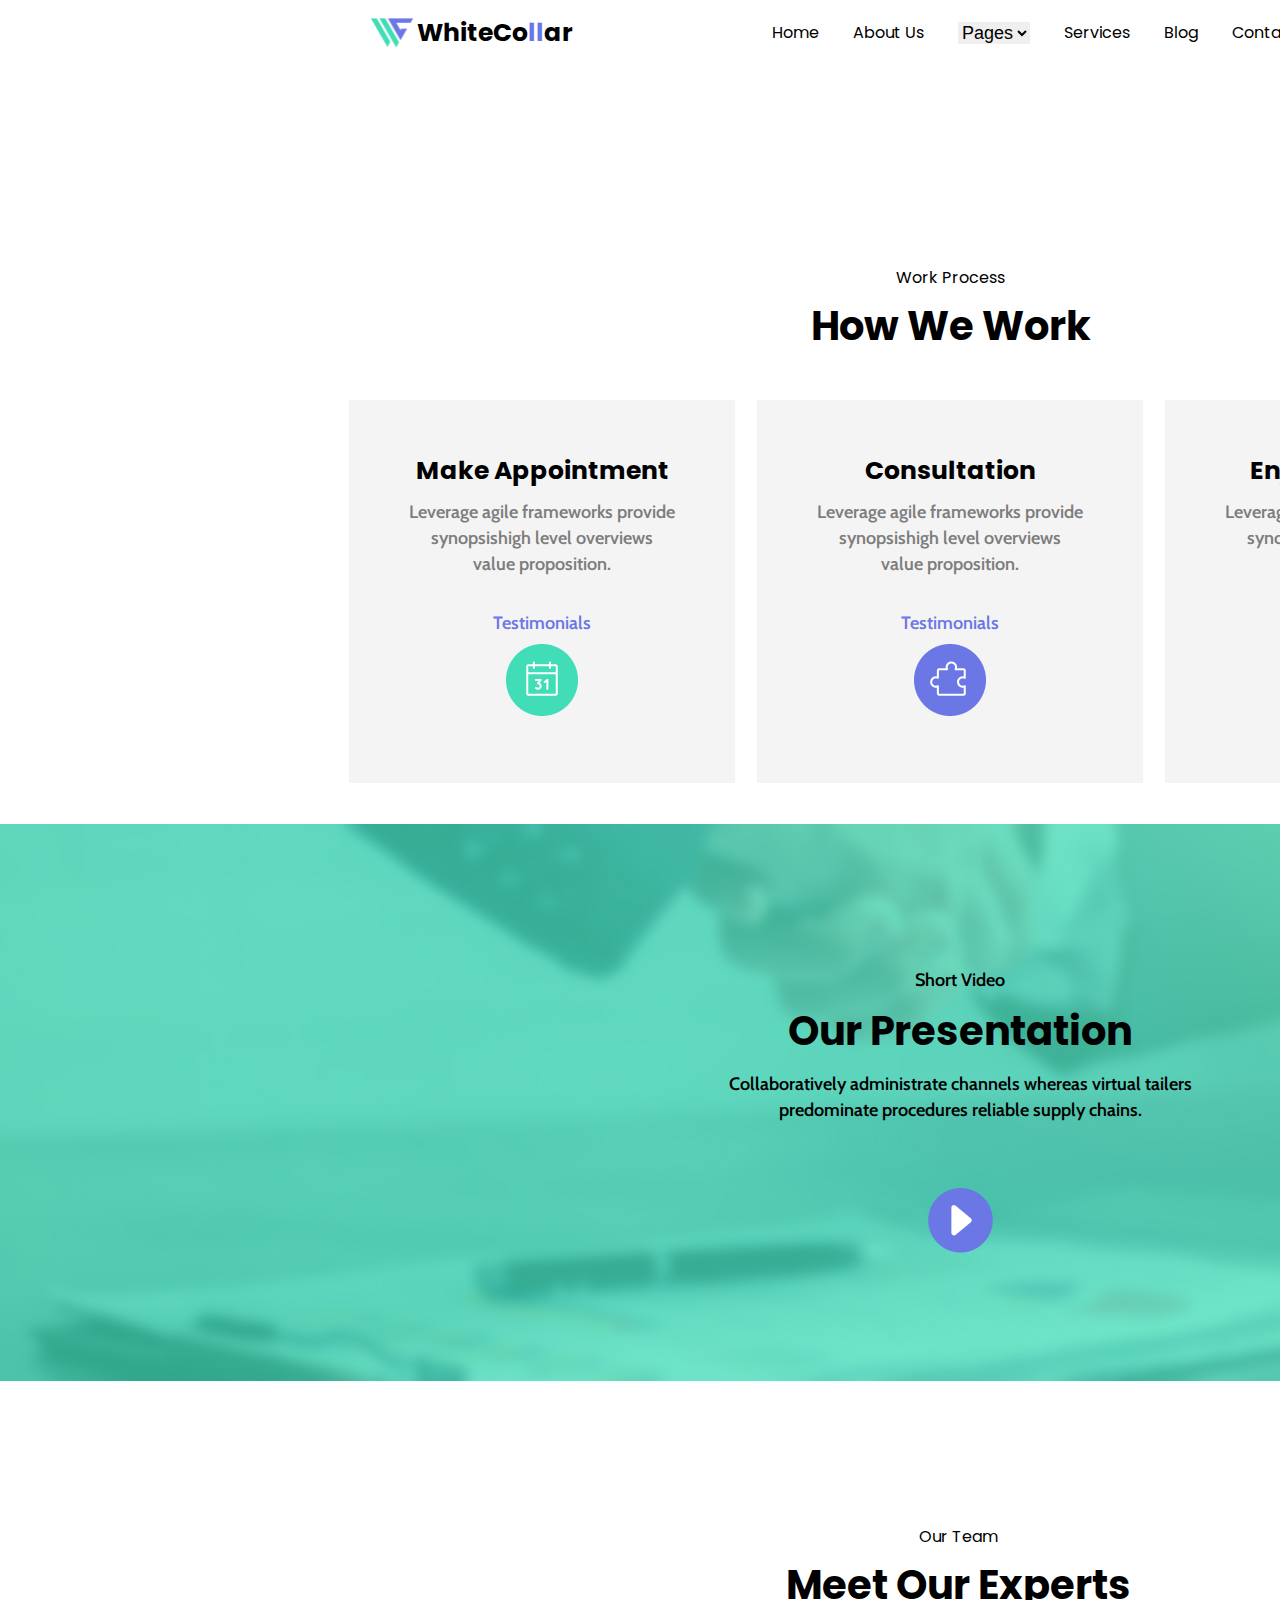
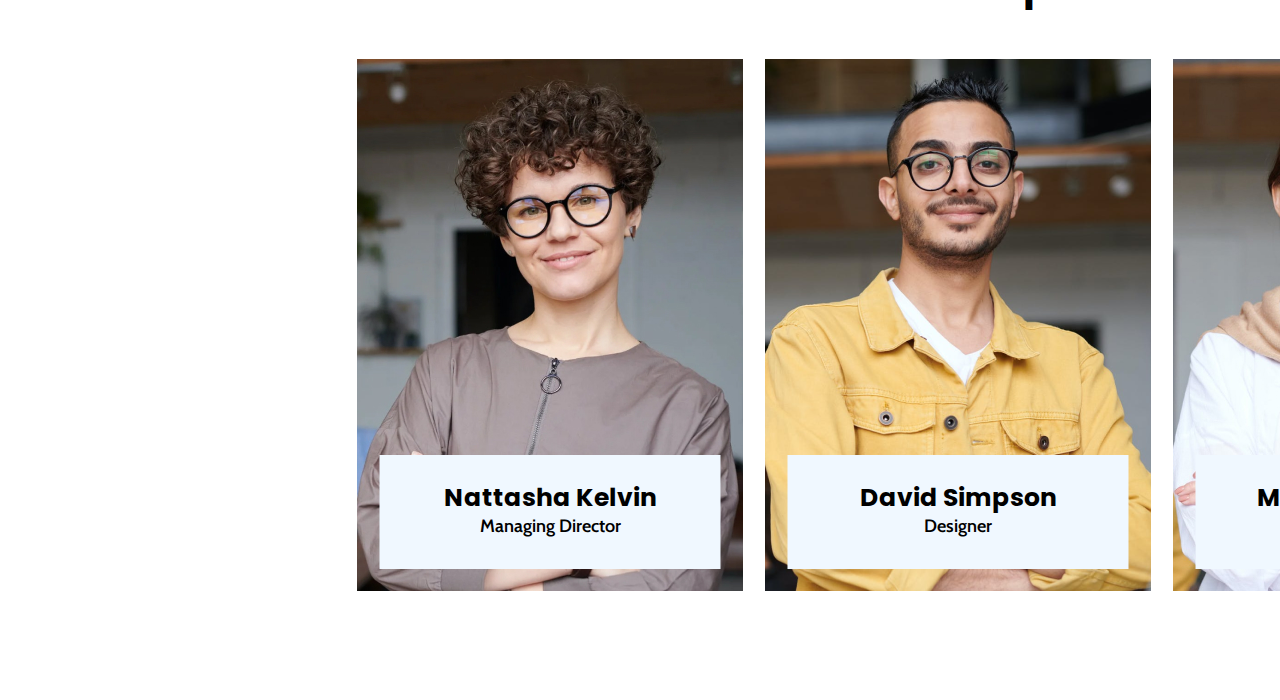
<file: index.html>
<!DOCTYPE html>
<html>
    <head>
        <meta charset="UTF-8">
        <title>home</title>
        <link rel="stylesheet" href="css/styles.css">
        <link rel="stylesheet" href="css/reset.css">
        <link rel="stylesheet" href="css/font/stylesheet.css">
        <link rel="stylesheet" href="css/font/cabin/stylesheet.css">
    </head>
    <body class="body">
        <header>
            <div class="container">
                <nav class="navigation">
                    <a href="index.html">
                        <img class="element-1" src="images/Icon.png" alt="">
                    </a>
                    <ul class="ul">
                        <h1 class="element-2">
                            <a href="#">WhiteCo<span class="ll">ll</span>ar</a>
                        </h1>
                        <li class="element-3">
                            <a href="#">Home</a>
                        </li>
                        <li class="element-4">
                            <a href="#">About Us</a>
                        </li>
                        <li class="element-5">
                            <a href="#"> <select class="pages" name="pages" id="pages">
                                <option value="pages">Pages</option>
                            </select></a>
                        </li>
                        <li class="element-6">
                            <a href="#">Services</a>
                        </li>
                        <li class="element-7">
                            <a href="#">Blog</a>
                        </li>
                        <li class="element-8">
                            <a href="#">Contact Us</a>
                        </li>
                        <div class="element-9">
                            <div>
                                <a class="element-10" href="#"> <p class="element-10-1">Get Consulting</p> </a>
                            </div>
                            </div>
                        </ul>
                    </nav>
                </div>
            </header>
            <main>
                <section class="section-1">
                    <div class="element-11">
                        <p class="element-11-1">Work Process</p>
                        <h2 class="element-11-2">How We Work</h2>
                    </div>
                    <div class="element-12">
                        <div class="element-13">
                            <p class="element-13-1-1">Make Appointment</p>
                            <p class="element-13-1-2">Leverage agile frameworks provide<br>synopsishigh level overviews<br>value proposition. </p><p class="element-13-1-3"><a class="element-13-1-3" href="#">Testimonials</a></p>
                            <center><a href="#"><img src="images/Icon calendar.png" alt="icon"></a></center>
                        </div>
                        <div class="element-13">
                            <p class="element-13-1-1">Consultation</p>
                            <p class="element-13-1-2">Leverage agile frameworks provide<br>synopsishigh level overviews<br>value proposition. </p>
                            <p class="element-13-1-3"><a class="element-13-1-3" href="#">Testimonials</a></p>
                            <center><a href="#"><img src="images/Icon-2.png" alt="icon"></a></center>
                        </div>
                        <div class="element-13">
                            <p class="element-13-1-1">Enjoy the Service</p>
                            <p class="element-13-1-2">Leverage agile frameworks provide<br>synopsishigh level overviews<br>value proposition. </p>
                            <p class="element-13-1-3"><a class="element-13-1-3" href="#">Testimonials</a></p>
                            <center><a href="#"><img src="images/Icon 3.png" alt="icon"></a></center>
                        </div>
                    </div>
                </section>
                <section class="section-2">
                    <div>
                        <img class="element-14-1" src="images/Rectangle 290.jpg" alt="">
                        <div class="element-15">
                            <a href="#">
                                <p class="element-15-1">Short Video</p>
                                <h2 class="element-15-2">Our Presentation</h2>
                                <p class="element-15-1">Collaboratively administrate channels whereas virtual tailers <br>predominate procedures reliable supply chains.</p>
                                <img class="element-15-4" src="images/Play Buttom.png" alt="">
                            </a>
                        </div>
                    </div>
                </section>
                <section class="section-3">
                    <div class="element-11">
                        <p class="element-11-1">Our Team</p>
                        <h2 class="element-11-2">Meet Our Experts</h2>
                    </div>
                    <div class="element-16">
                        <div class="element-16-1">
                            <img src="images/Image (1).jpg" alt="">
                            <div>
                                <div class="element-16-2">
                                    <a href="#"><h2 class="element-16-3">Nattasha Kelvin</h2></a>
                                    <p class="element-16-4">Managing Director</p>
                                </div>
                            </div>
                            </div>
                        </div>
                        <div class="element-16">
                            <div class="element-16-1">
                                <img src="images/Photo 2.png" alt="">
                                <div>
                                    <div class="element-16-2">
                                        <a href="#"><h2 class="element-16-3">David	Simpson</h2>
                                        </a>
                                        <p class="element-16-4">Designer</p>
                                    </div>
                                </div>
                                </div>
                            </div>
                            <div class="element-16">
                                <div class="element-16-1">
                                    <img src="images/Imagev3.jpg" alt="">
                                    <div>
                                        <div class="element-16-2">
                                            <a href="#"><h2 class="element-16-3">Madeleine	Grant</h2></a>
                                            <p class="element-16-4">Marketing Specialist</p>
                                        </div>
                                       </div>
                                    </div>
                                </div>
                </section>
</main>
</body>
</html>
</file>
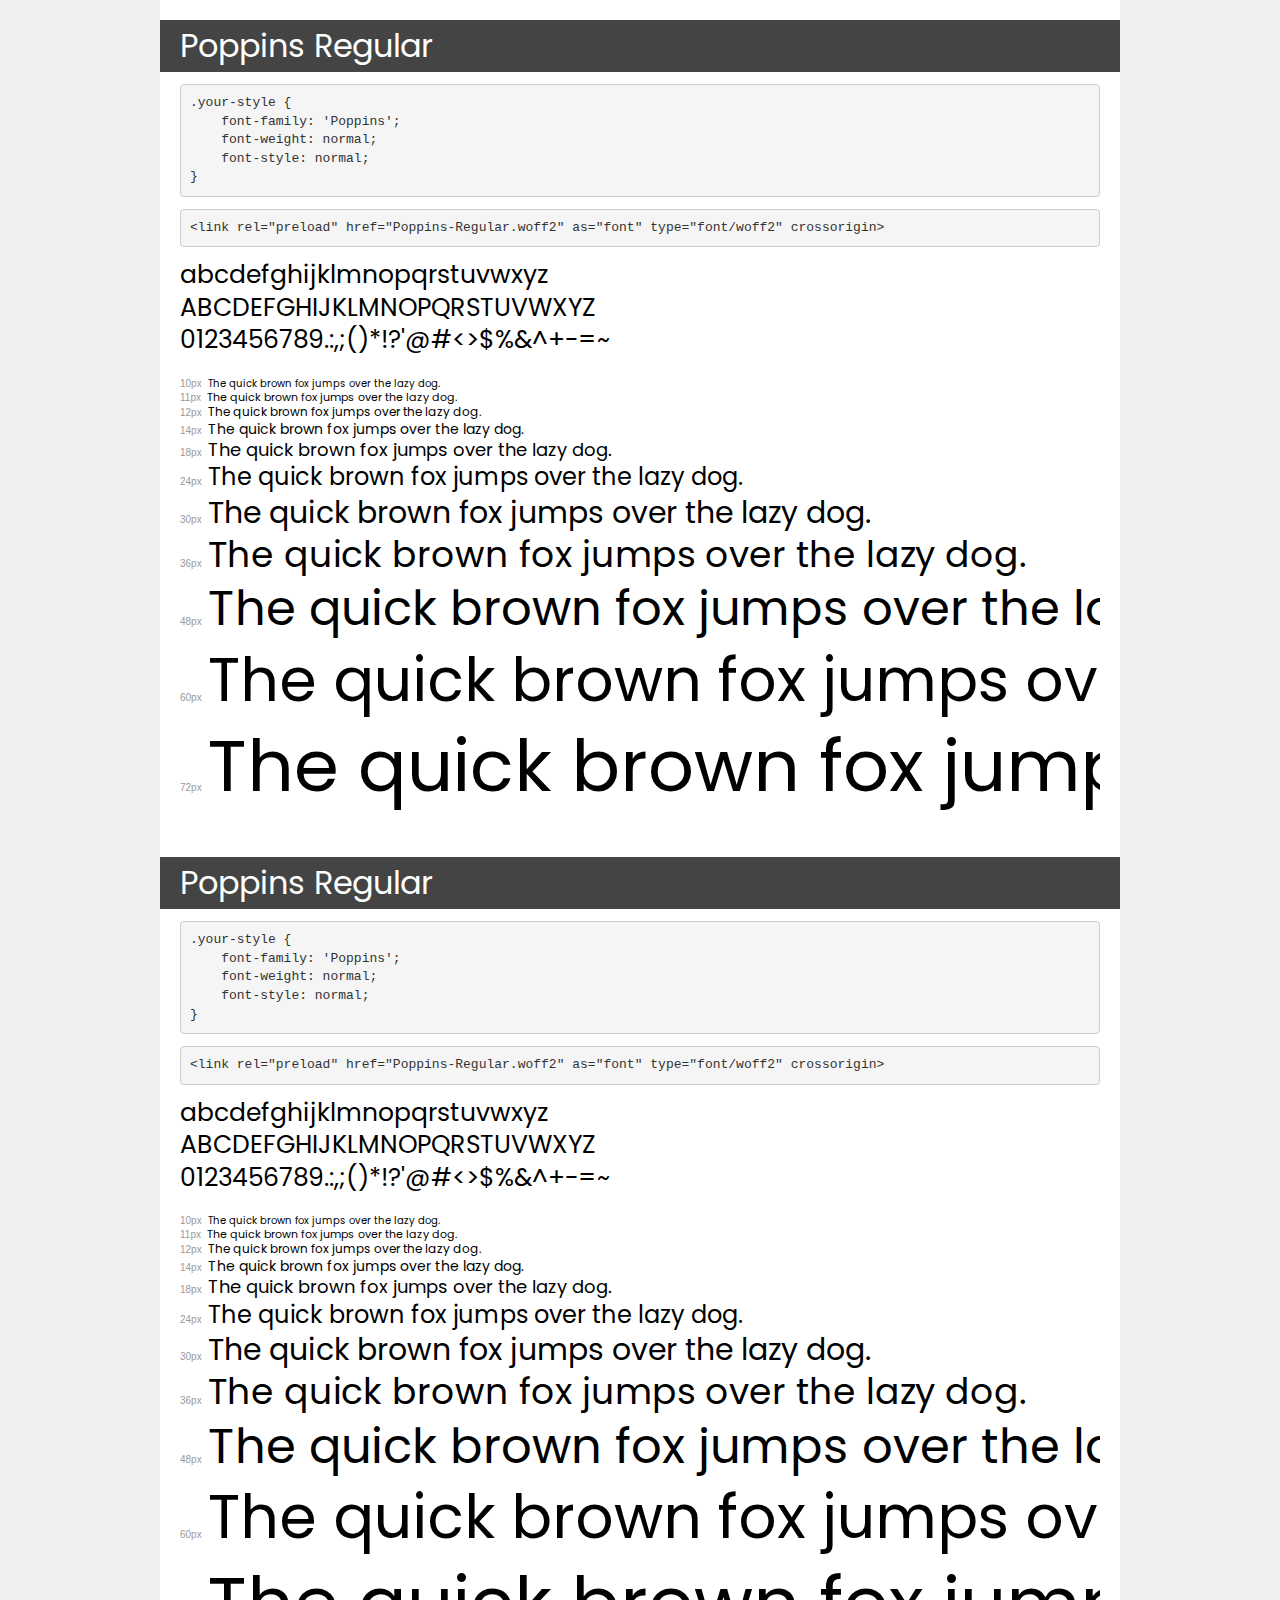
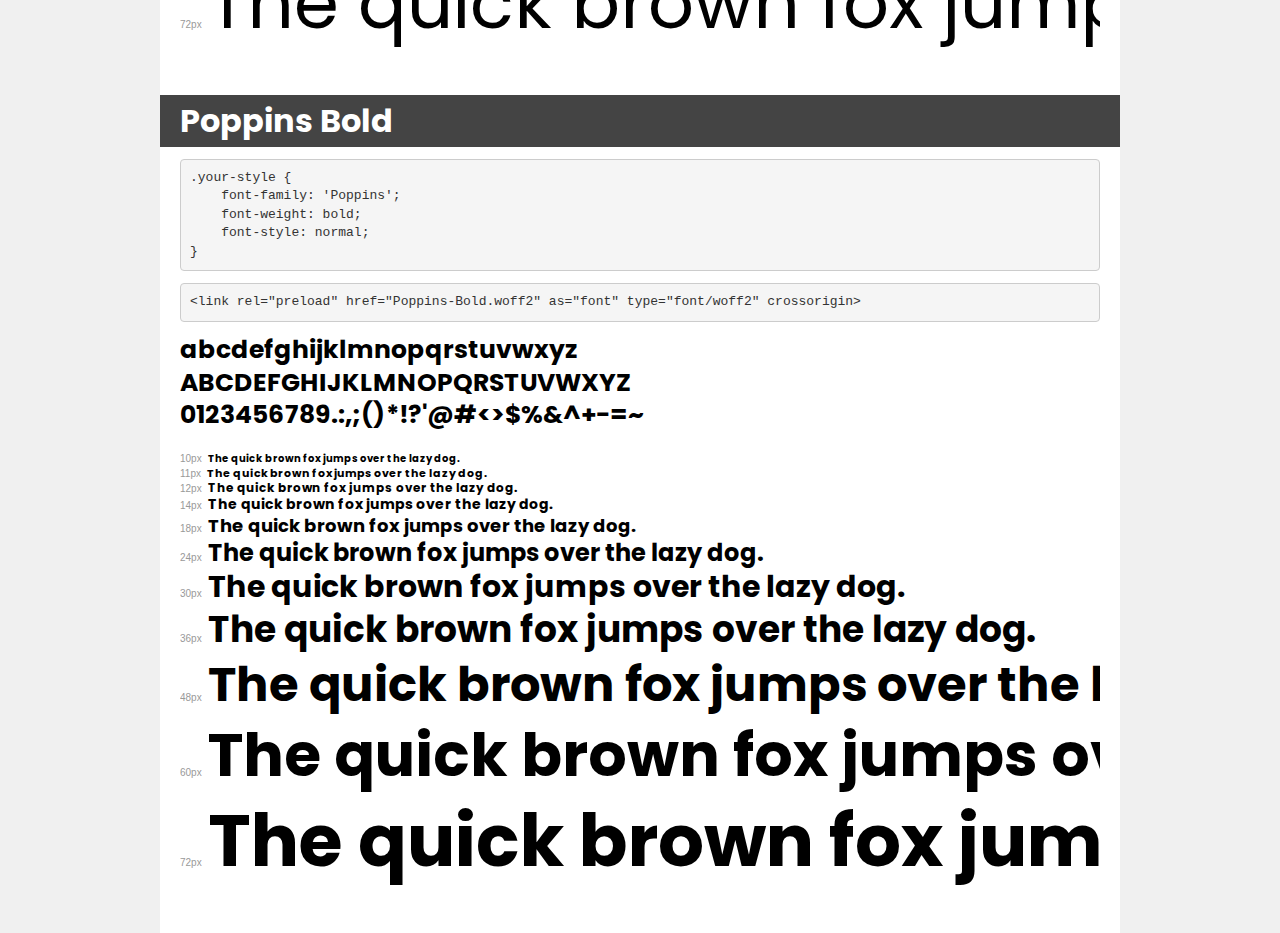
<file: css/font/demo.html>
<!DOCTYPE html>
<html lang="en">
<head>
    <meta charset="utf-8">
    <meta http-equiv="X-UA-Compatible" content="IE=edge">
    <meta name="viewport" content="width=device-width, initial-scale=1">
    <meta name="robots" content="noindex, noarchive">
    <meta name="format-detection" content="telephone=no">
    <title>Transfonter demo</title>
    <link href="stylesheet.css" rel="stylesheet">
    <style>
        /*
        http://meyerweb.com/eric/tools/css/reset/
        v2.0 | 20110126
        License: none (public domain)
        */
        html, body, div, span, applet, object, iframe,
        h1, h2, h3, h4, h5, h6, p, blockquote, pre,
        a, abbr, acronym, address, big, cite, code,
        del, dfn, em, img, ins, kbd, q, s, samp,
        small, strike, strong, sub, sup, tt, var,
        b, u, i, center,
        dl, dt, dd, ol, ul, li,
        fieldset, form, label, legend,
        table, caption, tbody, tfoot, thead, tr, th, td,
        article, aside, canvas, details, embed,
        figure, figcaption, footer, header, hgroup,
        menu, nav, output, ruby, section, summary,
        time, mark, audio, video {
            margin: 0;
            padding: 0;
            border: 0;
            font-size: 100%;
            font: inherit;
            vertical-align: baseline;
        }
        /* HTML5 display-role reset for older browsers */
        article, aside, details, figcaption, figure,
        footer, header, hgroup, menu, nav, section {
            display: block;
        }
        body {
            line-height: 1;
        }
        ol, ul {
            list-style: none;
        }
        blockquote, q {
            quotes: none;
        }
        blockquote:before, blockquote:after,
        q:before, q:after {
            content: '';
            content: none;
        }
        table {
            border-collapse: collapse;
            border-spacing: 0;
        }
        /* demo styles */
        body {
            background: #f0f0f0;
            color: #000;
        }
        .page {
            background: #fff;
            width: 920px;
            margin: 0 auto;
            padding: 20px 20px 0 20px;
            overflow: hidden;
        }
        .font-container {
            overflow-x: auto;
            overflow-y: hidden;
            margin-bottom: 40px;
            line-height: 1.3;
            white-space: nowrap;
            padding-bottom: 5px;
        }
        h1 {
            position: relative;
            background: #444;
            font-size: 32px;
            color: #fff;
            padding: 10px 20px;
            margin: 0 -20px 12px -20px;
        }
        .letters {
            font-size: 25px;
            margin-bottom: 20px;
        }
        .s10:before {
            content: '10px';
        }
        .s11:before {
            content: '11px';
        }
        .s12:before {
            content: '12px';
        }
        .s14:before {
            content: '14px';
        }
        .s18:before {
            content: '18px';
        }
        .s24:before {
            content: '24px';
        }
        .s30:before {
            content: '30px';
        }
        .s36:before {
            content: '36px';
        }
        .s48:before {
            content: '48px';
        }
        .s60:before {
            content: '60px';
        }
        .s72:before {
            content: '72px';
        }
        .s10:before, .s11:before, .s12:before, .s14:before,
        .s18:before, .s24:before, .s30:before, .s36:before,
        .s48:before, .s60:before, .s72:before {
            font-family: Arial, sans-serif;
            font-size: 10px;
            font-weight: normal;
            font-style: normal;
            color: #999;
            padding-right: 6px;
        }
        pre {
            display: block;
            padding: 9px;
            margin: 0 0 12px;
            font-family: Monaco, Menlo, Consolas, "Courier New", monospace;
            font-size: 13px;
            line-height: 1.428571429;
            color: #333;
            font-weight: normal;
            font-style: normal;
            background-color: #f5f5f5;
            border: 1px solid #ccc;
            overflow-x: auto;
            border-radius: 4px;
        }
        /* responsive */
        @media (max-width: 959px) {
            .page {
                width: auto;
                margin: 0;
            }
        }
    </style>
</head>
<body>
<div class="page">
    <div class="demo">
        <h1 style="font-family: 'Poppins'; font-weight: normal; font-style: normal;">Poppins Regular</h1>
        <pre title="Usage">.your-style {
    font-family: 'Poppins';
    font-weight: normal;
    font-style: normal;
}</pre>
        <pre title="Preload (optional)">
&lt;link rel=&quot;preload&quot; href=&quot;Poppins-Regular.woff2&quot; as=&quot;font&quot; type=&quot;font/woff2&quot; crossorigin&gt;</pre>
        <div class="font-container" style="font-family: 'Poppins'; font-weight: normal; font-style: normal;">
            <p class="letters">
                abcdefghijklmnopqrstuvwxyz<br>
ABCDEFGHIJKLMNOPQRSTUVWXYZ<br>
                0123456789.:,;()*!?'@#&lt;&gt;$%&^+-=~
            </p>
            <p class="s10" style="font-size: 10px;">The quick brown fox jumps over the lazy dog.</p>
            <p class="s11" style="font-size: 11px;">The quick brown fox jumps over the lazy dog.</p>
            <p class="s12" style="font-size: 12px;">The quick brown fox jumps over the lazy dog.</p>
            <p class="s14" style="font-size: 14px;">The quick brown fox jumps over the lazy dog.</p>
            <p class="s18" style="font-size: 18px;">The quick brown fox jumps over the lazy dog.</p>
            <p class="s24" style="font-size: 24px;">The quick brown fox jumps over the lazy dog.</p>
            <p class="s30" style="font-size: 30px;">The quick brown fox jumps over the lazy dog.</p>
            <p class="s36" style="font-size: 36px;">The quick brown fox jumps over the lazy dog.</p>
            <p class="s48" style="font-size: 48px;">The quick brown fox jumps over the lazy dog.</p>
            <p class="s60" style="font-size: 60px;">The quick brown fox jumps over the lazy dog.</p>
            <p class="s72" style="font-size: 72px;">The quick brown fox jumps over the lazy dog.</p>
        </div>
    </div>

    <div class="demo">
        <h1 style="font-family: 'Poppins'; font-weight: normal; font-style: normal;">Poppins Regular</h1>
        <pre title="Usage">.your-style {
    font-family: 'Poppins';
    font-weight: normal;
    font-style: normal;
}</pre>
        <pre title="Preload (optional)">
&lt;link rel=&quot;preload&quot; href=&quot;Poppins-Regular.woff2&quot; as=&quot;font&quot; type=&quot;font/woff2&quot; crossorigin&gt;</pre>
        <div class="font-container" style="font-family: 'Poppins'; font-weight: normal; font-style: normal;">
            <p class="letters">
                abcdefghijklmnopqrstuvwxyz<br>
ABCDEFGHIJKLMNOPQRSTUVWXYZ<br>
                0123456789.:,;()*!?'@#&lt;&gt;$%&^+-=~
            </p>
            <p class="s10" style="font-size: 10px;">The quick brown fox jumps over the lazy dog.</p>
            <p class="s11" style="font-size: 11px;">The quick brown fox jumps over the lazy dog.</p>
            <p class="s12" style="font-size: 12px;">The quick brown fox jumps over the lazy dog.</p>
            <p class="s14" style="font-size: 14px;">The quick brown fox jumps over the lazy dog.</p>
            <p class="s18" style="font-size: 18px;">The quick brown fox jumps over the lazy dog.</p>
            <p class="s24" style="font-size: 24px;">The quick brown fox jumps over the lazy dog.</p>
            <p class="s30" style="font-size: 30px;">The quick brown fox jumps over the lazy dog.</p>
            <p class="s36" style="font-size: 36px;">The quick brown fox jumps over the lazy dog.</p>
            <p class="s48" style="font-size: 48px;">The quick brown fox jumps over the lazy dog.</p>
            <p class="s60" style="font-size: 60px;">The quick brown fox jumps over the lazy dog.</p>
            <p class="s72" style="font-size: 72px;">The quick brown fox jumps over the lazy dog.</p>
        </div>
    </div>

    <div class="demo">
        <h1 style="font-family: 'Poppins'; font-weight: bold; font-style: normal;">Poppins Bold</h1>
        <pre title="Usage">.your-style {
    font-family: 'Poppins';
    font-weight: bold;
    font-style: normal;
}</pre>
        <pre title="Preload (optional)">
&lt;link rel=&quot;preload&quot; href=&quot;Poppins-Bold.woff2&quot; as=&quot;font&quot; type=&quot;font/woff2&quot; crossorigin&gt;</pre>
        <div class="font-container" style="font-family: 'Poppins'; font-weight: bold; font-style: normal;">
            <p class="letters">
                abcdefghijklmnopqrstuvwxyz<br>
ABCDEFGHIJKLMNOPQRSTUVWXYZ<br>
                0123456789.:,;()*!?'@#&lt;&gt;$%&^+-=~
            </p>
            <p class="s10" style="font-size: 10px;">The quick brown fox jumps over the lazy dog.</p>
            <p class="s11" style="font-size: 11px;">The quick brown fox jumps over the lazy dog.</p>
            <p class="s12" style="font-size: 12px;">The quick brown fox jumps over the lazy dog.</p>
            <p class="s14" style="font-size: 14px;">The quick brown fox jumps over the lazy dog.</p>
            <p class="s18" style="font-size: 18px;">The quick brown fox jumps over the lazy dog.</p>
            <p class="s24" style="font-size: 24px;">The quick brown fox jumps over the lazy dog.</p>
            <p class="s30" style="font-size: 30px;">The quick brown fox jumps over the lazy dog.</p>
            <p class="s36" style="font-size: 36px;">The quick brown fox jumps over the lazy dog.</p>
            <p class="s48" style="font-size: 48px;">The quick brown fox jumps over the lazy dog.</p>
            <p class="s60" style="font-size: 60px;">The quick brown fox jumps over the lazy dog.</p>
            <p class="s72" style="font-size: 72px;">The quick brown fox jumps over the lazy dog.</p>
        </div>
    </div>

</div>
</body>
</html>
</file>
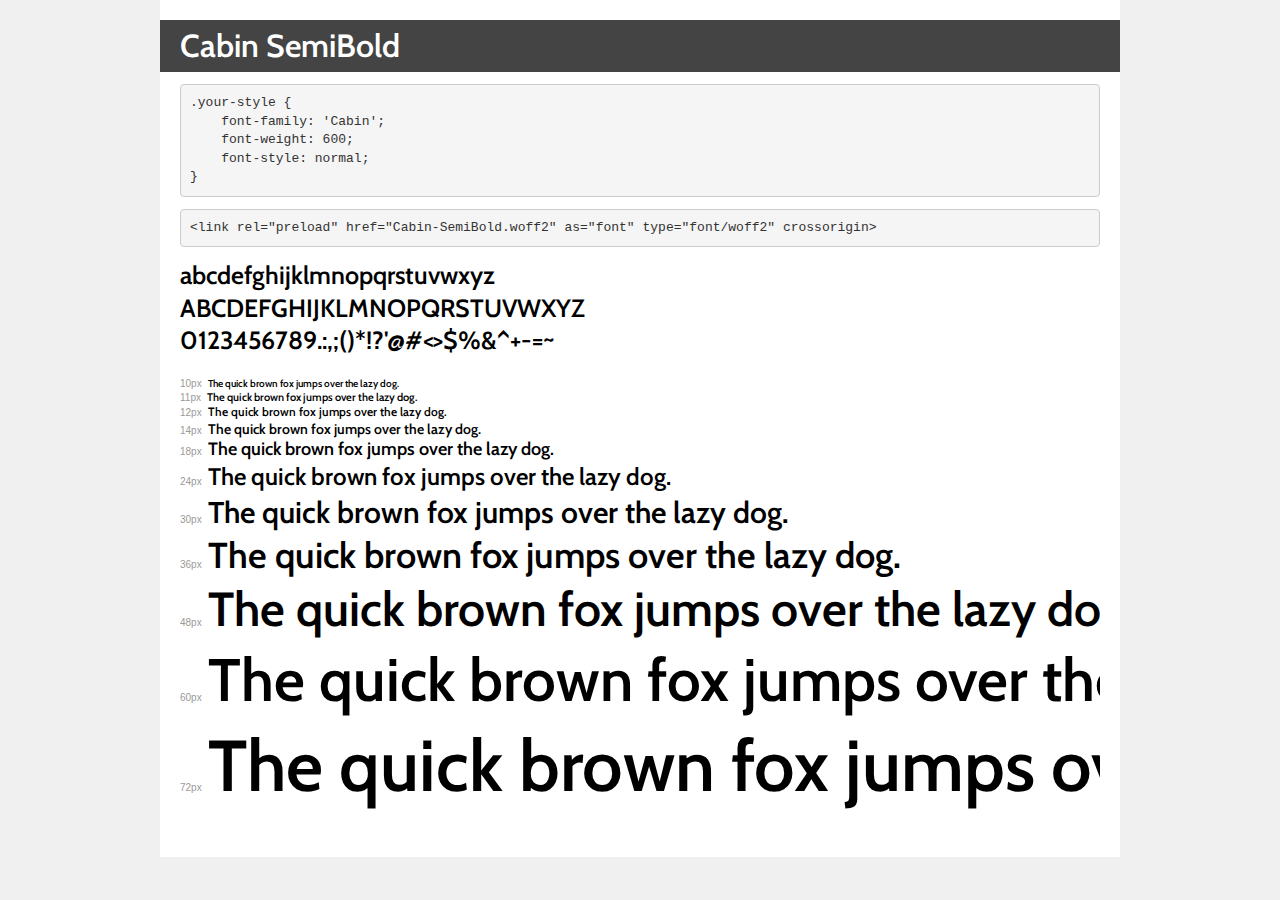
<file: css/font/cabin/demo.html>
<!DOCTYPE html>
<html lang="en">
<head>
    <meta charset="utf-8">
    <meta http-equiv="X-UA-Compatible" content="IE=edge">
    <meta name="viewport" content="width=device-width, initial-scale=1">
    <meta name="robots" content="noindex, noarchive">
    <meta name="format-detection" content="telephone=no">
    <title>Transfonter demo</title>
    <link href="stylesheet.css" rel="stylesheet">
    <style>
        /*
        http://meyerweb.com/eric/tools/css/reset/
        v2.0 | 20110126
        License: none (public domain)
        */
        html, body, div, span, applet, object, iframe,
        h1, h2, h3, h4, h5, h6, p, blockquote, pre,
        a, abbr, acronym, address, big, cite, code,
        del, dfn, em, img, ins, kbd, q, s, samp,
        small, strike, strong, sub, sup, tt, var,
        b, u, i, center,
        dl, dt, dd, ol, ul, li,
        fieldset, form, label, legend,
        table, caption, tbody, tfoot, thead, tr, th, td,
        article, aside, canvas, details, embed,
        figure, figcaption, footer, header, hgroup,
        menu, nav, output, ruby, section, summary,
        time, mark, audio, video {
            margin: 0;
            padding: 0;
            border: 0;
            font-size: 100%;
            font: inherit;
            vertical-align: baseline;
        }
        /* HTML5 display-role reset for older browsers */
        article, aside, details, figcaption, figure,
        footer, header, hgroup, menu, nav, section {
            display: block;
        }
        body {
            line-height: 1;
        }
        ol, ul {
            list-style: none;
        }
        blockquote, q {
            quotes: none;
        }
        blockquote:before, blockquote:after,
        q:before, q:after {
            content: '';
            content: none;
        }
        table {
            border-collapse: collapse;
            border-spacing: 0;
        }
        /* demo styles */
        body {
            background: #f0f0f0;
            color: #000;
        }
        .page {
            background: #fff;
            width: 920px;
            margin: 0 auto;
            padding: 20px 20px 0 20px;
            overflow: hidden;
        }
        .font-container {
            overflow-x: auto;
            overflow-y: hidden;
            margin-bottom: 40px;
            line-height: 1.3;
            white-space: nowrap;
            padding-bottom: 5px;
        }
        h1 {
            position: relative;
            background: #444;
            font-size: 32px;
            color: #fff;
            padding: 10px 20px;
            margin: 0 -20px 12px -20px;
        }
        .letters {
            font-size: 25px;
            margin-bottom: 20px;
        }
        .s10:before {
            content: '10px';
        }
        .s11:before {
            content: '11px';
        }
        .s12:before {
            content: '12px';
        }
        .s14:before {
            content: '14px';
        }
        .s18:before {
            content: '18px';
        }
        .s24:before {
            content: '24px';
        }
        .s30:before {
            content: '30px';
        }
        .s36:before {
            content: '36px';
        }
        .s48:before {
            content: '48px';
        }
        .s60:before {
            content: '60px';
        }
        .s72:before {
            content: '72px';
        }
        .s10:before, .s11:before, .s12:before, .s14:before,
        .s18:before, .s24:before, .s30:before, .s36:before,
        .s48:before, .s60:before, .s72:before {
            font-family: Arial, sans-serif;
            font-size: 10px;
            font-weight: normal;
            font-style: normal;
            color: #999;
            padding-right: 6px;
        }
        pre {
            display: block;
            padding: 9px;
            margin: 0 0 12px;
            font-family: Monaco, Menlo, Consolas, "Courier New", monospace;
            font-size: 13px;
            line-height: 1.428571429;
            color: #333;
            font-weight: normal;
            font-style: normal;
            background-color: #f5f5f5;
            border: 1px solid #ccc;
            overflow-x: auto;
            border-radius: 4px;
        }
        /* responsive */
        @media (max-width: 959px) {
            .page {
                width: auto;
                margin: 0;
            }
        }
    </style>
</head>
<body>
<div class="page">
    <div class="demo">
        <h1 style="font-family: 'Cabin'; font-weight: 600; font-style: normal;">Cabin SemiBold</h1>
        <pre title="Usage">.your-style {
    font-family: 'Cabin';
    font-weight: 600;
    font-style: normal;
}</pre>
        <pre title="Preload (optional)">
&lt;link rel=&quot;preload&quot; href=&quot;Cabin-SemiBold.woff2&quot; as=&quot;font&quot; type=&quot;font/woff2&quot; crossorigin&gt;</pre>
        <div class="font-container" style="font-family: 'Cabin'; font-weight: 600; font-style: normal;">
            <p class="letters">
                abcdefghijklmnopqrstuvwxyz<br>
ABCDEFGHIJKLMNOPQRSTUVWXYZ<br>
                0123456789.:,;()*!?'@#&lt;&gt;$%&^+-=~
            </p>
            <p class="s10" style="font-size: 10px;">The quick brown fox jumps over the lazy dog.</p>
            <p class="s11" style="font-size: 11px;">The quick brown fox jumps over the lazy dog.</p>
            <p class="s12" style="font-size: 12px;">The quick brown fox jumps over the lazy dog.</p>
            <p class="s14" style="font-size: 14px;">The quick brown fox jumps over the lazy dog.</p>
            <p class="s18" style="font-size: 18px;">The quick brown fox jumps over the lazy dog.</p>
            <p class="s24" style="font-size: 24px;">The quick brown fox jumps over the lazy dog.</p>
            <p class="s30" style="font-size: 30px;">The quick brown fox jumps over the lazy dog.</p>
            <p class="s36" style="font-size: 36px;">The quick brown fox jumps over the lazy dog.</p>
            <p class="s48" style="font-size: 48px;">The quick brown fox jumps over the lazy dog.</p>
            <p class="s60" style="font-size: 60px;">The quick brown fox jumps over the lazy dog.</p>
            <p class="s72" style="font-size: 72px;">The quick brown fox jumps over the lazy dog.</p>
        </div>
    </div>

</div>
</body>
</html>
</file>
<file: css/styles.css>
.body{
    height: 2300px;
    width: 1920px;
}
.container{
    font-family: poppins;
    font-weight: 400;
    display: inline-block;
    vertical-align: middle;
    width: 1920px; height: 65px;
    position: fixed;
    background-color: white;
    z-index: 1;
    text-align: center;
}
.ul{
    vertical-align: middle;
    display: inline-block;
    font-weight: 400;
}
.element-1 {
    height: 29px;
    vertical-align: middle;
    display: inline-block;    
}
.element-2 {
    font-family: 'Poppins';
    font-weight: 700;
    font-size: 25px;
     vertical-align: middle;
    display: inline-block;
    margin-right: 195px;    
}
.ll {
    color: #6B77E5;
}
.element-3{
    vertical-align: middle;
    display: inline-block;
    padding-right: 30px;
}
.element-4{
    vertical-align: middle;
    display: inline-block;
    padding-right: 30px;
}
.element-5{
    Border: none;
    vertical-align: middle;
    display: inline-block;
    padding-right: 30px;
}
.pages{
    Border: none;
    font-size: 18px;
    vertical-align: middle;
    display: inline-block;
}
.element-6{
    vertical-align: middle;
    display: inline-block;
    padding-right: 30px;
}
.element-7{
    vertical-align: middle;
    display: inline-block;
    padding-right: 30px;
}
.element-8{
    vertical-align: middle;
    display: inline-block;
    padding-right: 40px;
}
.element-9{
    display: inline-block;
    vertical-align: middle;
    background-color: #6B77E5;
    height: 65px;
    width: 184px;
    position: relative;
}
.element-10 {
    font-family: 'Cabin';
    font-size: 18px;
    color: aliceblue;
    position: absolute;
    top: 50%;
    left: 50%;
    transform: translate(-50%, -50%);
    width: 114px;     
}

/* section styles */
.section-1 {
    width: 1220px;
    height: 510px;
    padding-top: 254px;
    padding-left: 340px;
    margin-bottom: 60px;
}
.element-11{
    text-align: center;
    font-family: 'Poppins';
    line-height: 48px;
    margin-bottom: 41px;
}
.element-11-1{
    font-weight: 500;
}
.element-11-2{
   font-size: 40px;
   font-weight: 700;
}
.element-12 {
    display: inline-block;   
}
.element-13{
    font-family: 'Cabin';
    width: 386px;
    height: 383px;
    background-color: #F4F4F4;
    margin-top: 41px;
    display: inline-block;
    vertical-align: middle;
    margin: 9px;
}
.element-13-1-1{
    font-family: 'Poppins';
    font-weight: 600;
    font-size: 25px;
    text-align: center;
    padding-top: 58px;
    padding-bottom: 16px;
}
.element-13-1-2 {
    font-size: 18px;
    line-height: 26px;
    font-weight: 400;
    text-align: center;
    color: #7D7D7D;
}
.element-13-1-3{
    text-align: center;
    font-weight: 600;
    font-size: 18px;
    padding-top: 37px;
    padding-bottom: 12px;
    color: #6B77E5;
}
.section-2 {
    padding-bottom: 257px;
}
.element-14-1{
    position: absolute;
}
.element-15{
  position: relative;
  text-align: center;
  padding-top: 143px;
}
.element-15-1{
    font-family: 'Cabin';
    font-weight: 400;
    font-size: 18px;
    padding-bottom: 18px;
    line-height: 26px;
}
.element-15-2{
    font-family: poppins;
    font-weight: 700;
    font-size: 40px;
    padding-bottom: 20px;
}
.element-15-4 {
    padding-top: 47px;
}
.section-3{
    width: 1220px;
    margin-left: 348px;
}

  /*  image */
.element-16-1{
    position: relative;
    max-width: 100%;
    margin: 9px;
}
  
  /* all element */
.element-16 {
    display: inline-block;
}

  /* text block */
.element-16-2{
    height: 386px;
    width: 532px;
    width: 341px;
    height: 114px;
    background-color: aliceblue;
    text-align: center;
    position: absolute;
    bottom: -6%;
    left: 50%;
    transform: translate(-50%, -50%);  
}
.element-16-3{
    font-family: poppins;
    font-weight: 600;
    font-size: 25px;
    line-height: 38px;
    padding-top: 24px;
  }
.element-16-4{
  font-family: 'Cabin';
  font-size: 18px;
  font-weight: 400;
}
</file>
<file: css/font/stylesheet.css>
@font-face {
    font-family: 'Poppins';
    src: url('../font/Poppins-Regular.eot');
    src: url('../font/Poppins-Regular.eot') format('embedded-opentype'),
        url('../font/Poppins-Regular.woff2') format('woff2'),
        url('../font/Poppins-Regular.woff') format('woff'),
        url('../font/Poppins-Regular.svg') format('svg');
    font-weight: normal;
    font-style: normal;
    font-display: swap;
}

@font-face {
    font-family: 'Poppins';
    src: url('../font/Poppins-Bold.eot');
    src: url('../font/Poppins-Bold.eot') format('embedded-opentype'),
        url('../font/Poppins-Bold.woff2') format('woff2'),
        url('../font/Poppins-Bold.woff') format('woff'),
        url('../font/Poppins-Bold.svg') format('svg');
    font-weight: bold;
    font-style: normal;
    font-display: swap;
}
</file>
<file: css/font/cabin/stylesheet.css>
@font-face {
    font-family: 'Cabin';
    src: url('../cabin/Cabin-SemiBold.eot');
    src: url('../cabin/Cabin-SemiBold.eot') format('embedded-opentype'),
        url('../cabin/Cabin-SemiBold.woff2') format('woff2'),
        url('../cabin/Cabin-SemiBold.woff') format('woff'),
        url('../cabin/Cabin-SemiBold.svg') format('svg');
    font-weight: 600;
    font-style: normal;
    font-display: swap;
}
</file>
